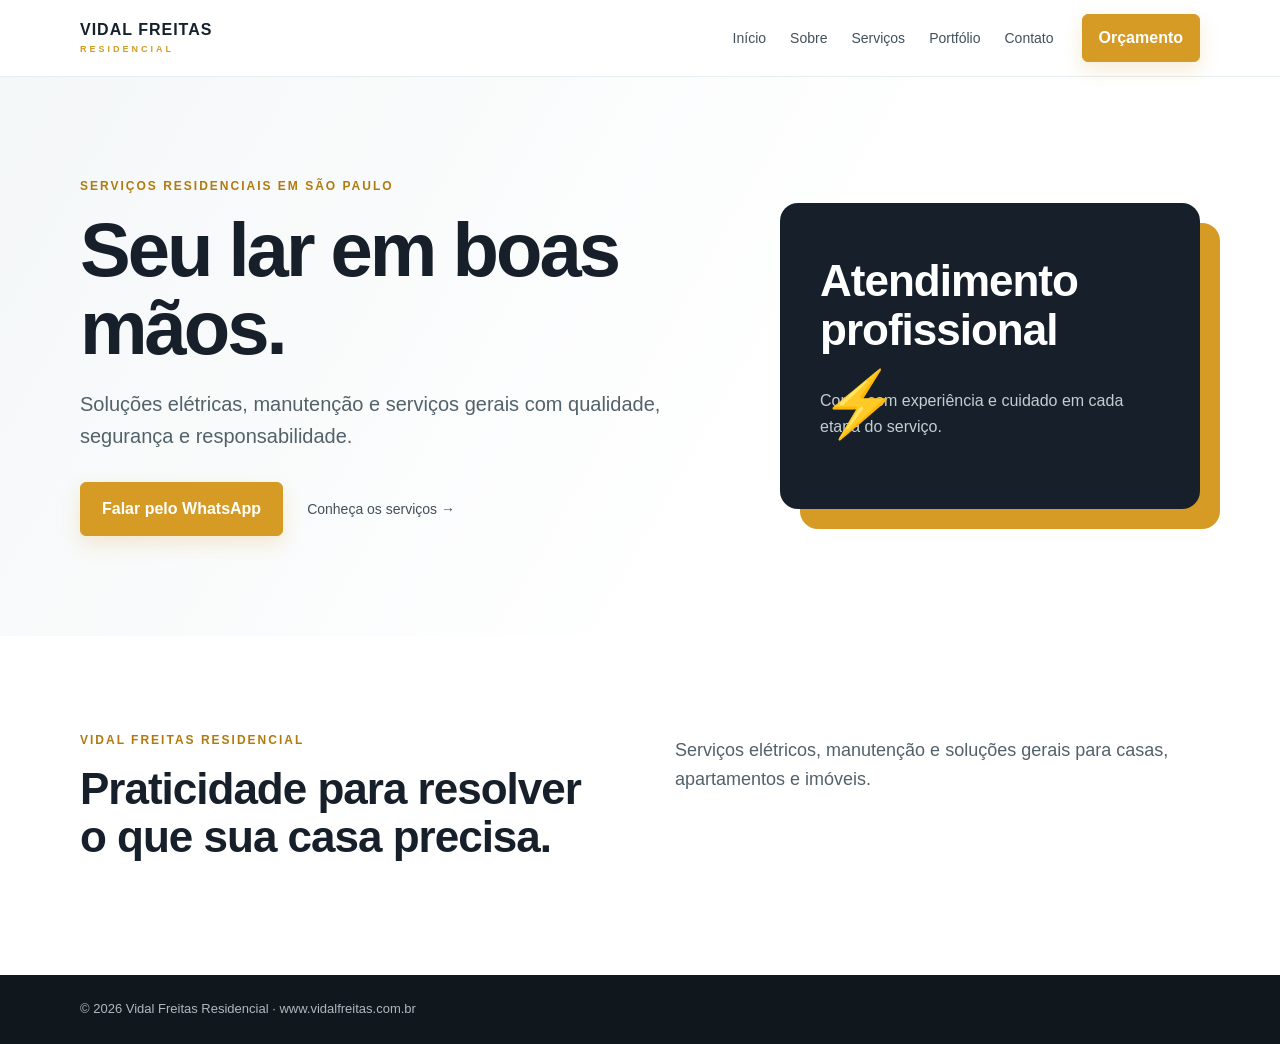
<file: index.html>
<!doctype html>
<html lang="pt-BR">
	<head><title>Vidal Freitas Residencial | Serviços residenciais</title>
		<meta charset="utf-8">
		<meta name="viewport" content="width=device-width,initial-scale=1">
		<link rel="stylesheet" href="style.css">
	</head><body>
		<header class="top">
			<div class="wrap nav">
				<a class="brand" href="index.html">VIDAL FREITAS<span>RESIDENCIAL</span>
				</a><nav><a href="index.html">Início</a>
					<a href="sobre.html">Sobre</a>
					<a href="servicos.html">Serviços</a>
					<a href="portfolio.html">Portfólio</a>
					<a href="contato.html">Contato</a>
				</nav><a class="btn small" href="https://wa.me/5511948649458" target="_blank">Orçamento</a>     								</div>
		</header>
		
		<main>
			<section class="hero">
			<div class="wrap hero-grid">
				<div><p class="eyebrow">SERVIÇOS RESIDENCIAIS EM SÃO PAULO</p>
					<h1>Seu lar em boas mãos.</h1><p class="lead">Soluções elétricas, manutenção e serviços gerais com qualidade, segurança e responsabilidade.</p>
					<div class="actions">
						<a class="btn" href="https://wa.me/5511948649458?text=Ol%C3%A1%21%20Vim%20pelo%20site%20e%20gostaria%20de%20solicitar%20um%20or%C3%A7amento." target="_blank">Falar pelo WhatsApp</a>
						<a class="text-link" href="servicos.html">Conheça os serviços →</a>
					</div>
				</div>
				<div class="hero-card">
					<div class="bolt">⚡</div>
					<h2>Atendimento profissional</h2>
					<p>Conte com experiência e cuidado em cada etapa do serviço.
					</p>
				</div>
			</div>
			</section>
			<section class="section">
				<div class="wrap two">
					<div>
						<p class="eyebrow">VIDAL FREITAS RESIDENCIAL</p>
						<h2>Praticidade para resolver o que sua casa precisa.</h2>
					</div>
					<p>Serviços elétricos, manutenção e soluções gerais para casas, apartamentos e imóveis.</p>
				
				</div>
			</section>
		</main>
		<footer>
			<div class="wrap">© 2026 Vidal Freitas Residencial · www.vidalfreitas.com.br</div>
		</footer>
	</body></html>
</file>
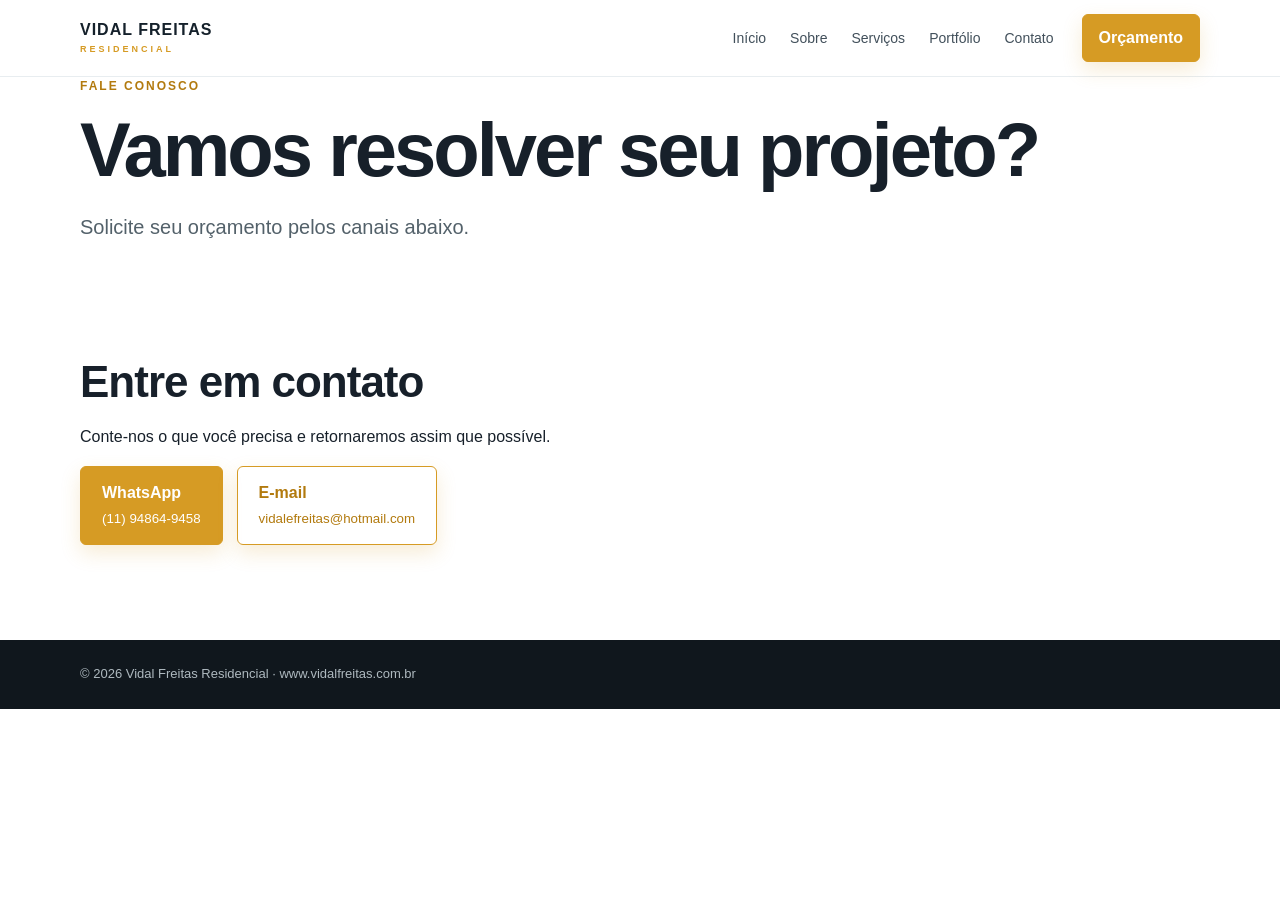
<file: contato.html>
<!doctype html>
<html lang="pt-BR">
  <head><title>Contato | Vidal Freitas Residencial</title>
    <meta charset="utf-8"><meta name="viewport" content="width=device-width,initial-scale=1">
    <link rel="stylesheet" href="style.css">
  
  </head><body><header class="top">
    <div class="wrap nav">
      <a class="brand" href="index.html">VIDAL FREITAS<span>RESIDENCIAL</span>
      </a>
      <nav>
        <a href="index.html">Início</a>
        <a href="sobre.html">Sobre</a>
        <a href="servicos.html">Serviços</a>
        <a href="portfolio.html">Portfólio</a>
        <a href="contato.html">Contato</a>
      </nav>
      <a class="btn small" href="https://wa.me/5511948649458" target="_blank">Orçamento</a>
    </div>
  
  </header>
    
    <main><section class="page-hero">
      <div class="wrap">
        <p class="eyebrow">FALE CONOSCO</p>
        <h1>Vamos resolver seu projeto?</h1>
        <p class="lead">Solicite seu orçamento pelos canais abaixo.</p>
      </div>
    
    </section>
      <section class="section">
        <div class="wrap contact-grid">
          <div>
            <h2>Entre em contato</h2>
            <p>Conte-nos o que você precisa e retornaremos assim que possível.</p>
          </div>
          <div class="contact-actions">
            <a class="btn" href="https://wa.me/5511948649458?text=Ol%C3%A1%21%20Gostaria%20de%20solicitar%20um%20or%C3%A7amento." target="_blank">WhatsApp<br><small>(11) 94864-9458</small>
            </a>
            <a class="btn outline" href="mailto:vidalefreitas@hotmail.com">E-mail<br><small>vidalefreitas@hotmail.com</small>
            </a>
          </div>
        </div></section>
    </main>
    
    <footer>
      <div class="wrap">© 2026 Vidal Freitas Residencial · www.vidalfreitas.com.br</div>
    </footer>
  
  </body></html>
</file>
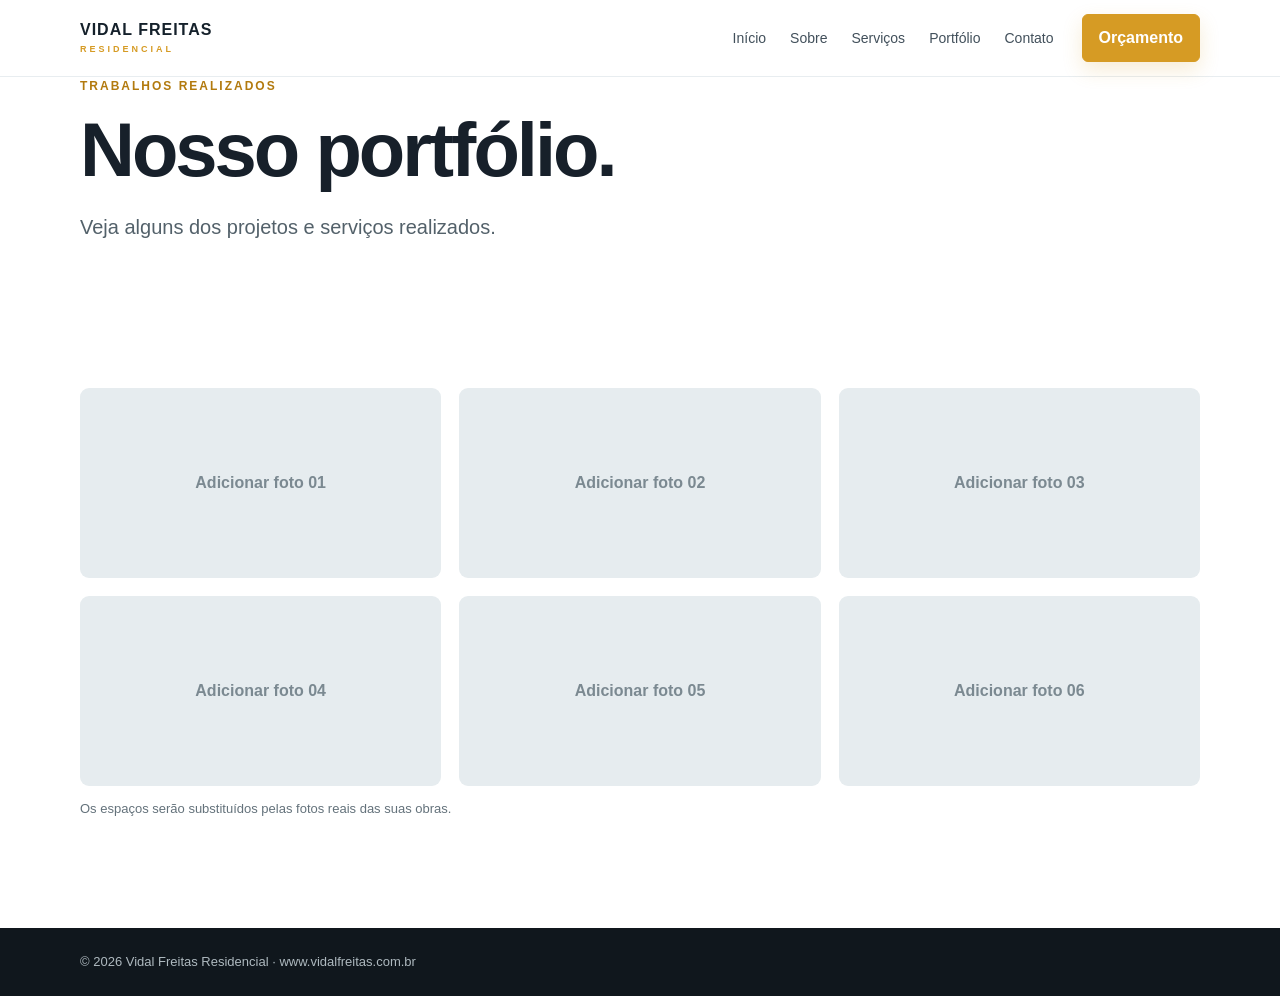
<file: portfolio.html>
<!doctype html>
<html lang="pt-BR">
  <head><title>Portfólio | Vidal Freitas Residencial</title>
    <meta charset="utf-8">
    <meta name="viewport" content="width=device-width,initial-scale=1">
    <link rel="stylesheet" href="style.css">
  
  </head><body><header class="top">
    <div class="wrap nav">
      <a class="brand" href="index.html">VIDAL FREITAS<span>RESIDENCIAL</span>
      </a><nav><a href="index.html">Início</a>
        <a href="sobre.html">Sobre</a>
        <a href="servicos.html">Serviços</a>
        <a href="portfolio.html">Portfólio</a>
        <a href="contato.html">Contato</a>
      </nav><a class="btn small" href="https://wa.me/5511948649458" target="_blank">Orçamento</a>
    </div></header><main><section class="page-hero">
      <div class="wrap">
        <p class="eyebrow">TRABALHOS REALIZADOS</p><h1>Nosso portfólio.</h1>
        <p class="lead">Veja alguns dos projetos e serviços realizados.</p>
      </div>
    
    </section>
      <section class="section">
        <div class="wrap">
          <div class="gallery">
            <div>Adicionar foto 01</div>
            <div>Adicionar foto 02</div>
            <div>Adicionar foto 03</div>
            <div>Adicionar foto 04</div>
            <div>Adicionar foto 05</div>
            <div>Adicionar foto 06</div>
          </div><p class="hint">Os espaços serão substituídos pelas fotos reais das suas obras.</p>
        </div>
      </section>
    </main>
    
    <footer>
      <div class="wrap">© 2026 Vidal Freitas Residencial · www.vidalfreitas.com.br</div>
    </footer>
  
  </body></html>
</file>
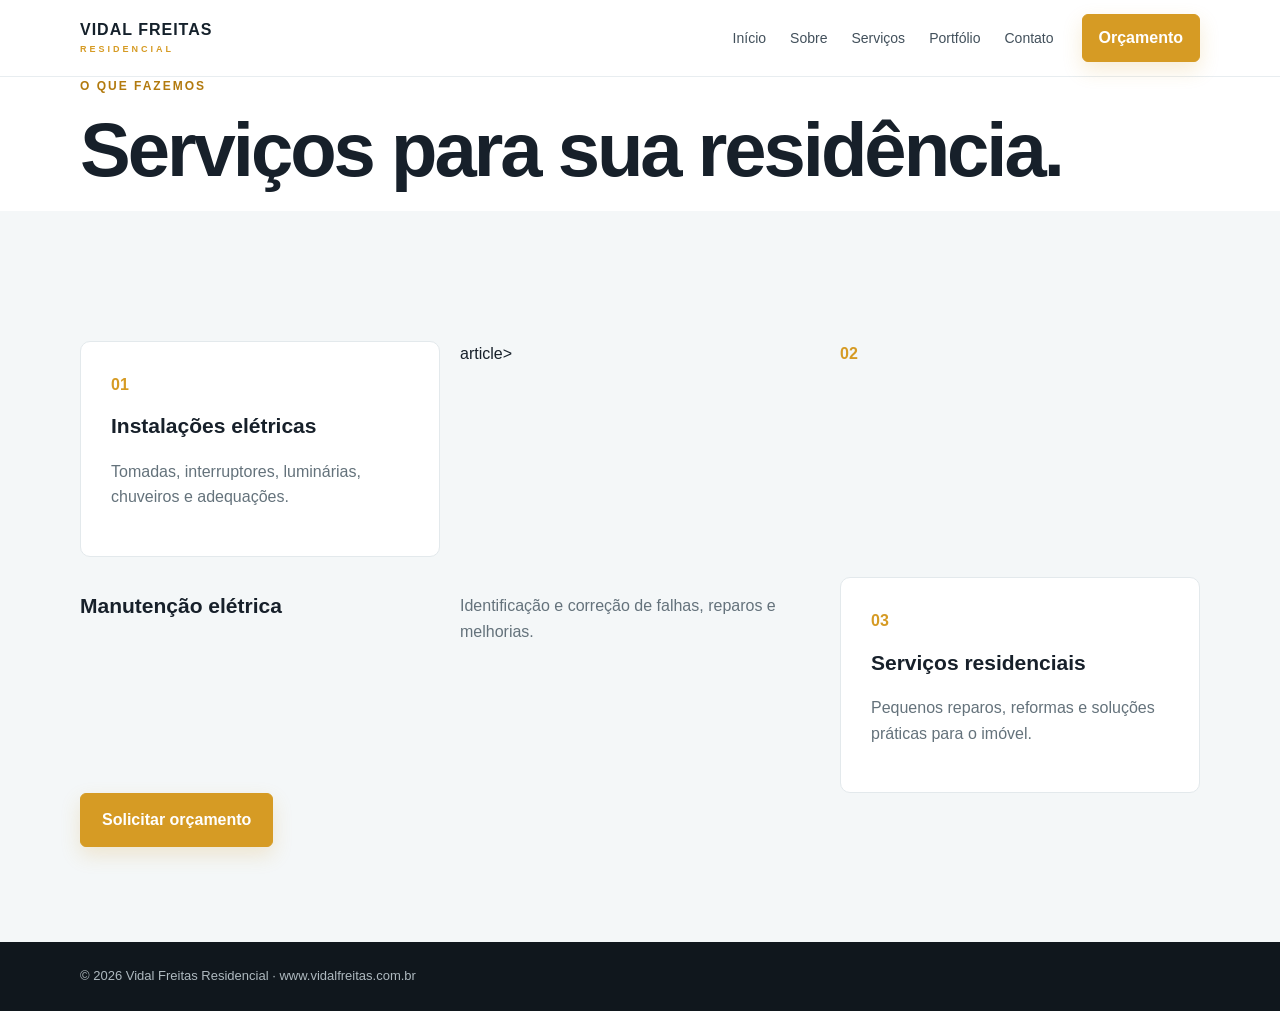
<file: servicos.html>
<!doctype html>
<html lang="pt-BR">
  <head><title>Serviços | Vidal Freitas Residencial</title>
    <meta charset="utf-8">
    <meta name="viewport" content="width=device-width,initial-scale=1">
    <link rel="stylesheet" href="style.css">
  
  </head><body>
    
    <header class="top">
      <div class="wrap nav">
        <a class="brand" href="index.html">VIDAL FREITAS<span>RESIDENCIAL</span></a>
        
        <nav>
          <a href="index.html">Início</a>
          <a href="sobre.html">Sobre</a>
          <a href="servicos.html">Serviços</a>
          <a href="portfolio.html">Portfólio</a>
          <a href="contato.html">Contato</a>
        </nav><a class="btn small" href="https://wa.me/5511948649458" target="_blank">Orçamento</a>
    
      </div>
    
    </header>
    <main>
      <section class="page-hero"><div class="wrap">
        <p class="eyebrow">O QUE FAZEMOS</p>
        <h1>Serviços para sua residência.</h1>
      </div></section>
      <section class="section soft">
        <div class="wrap">
          <div class="cards">
            <article><b>01</b>
              <h3>Instalações elétricas</h3>
              <p>Tomadas, interruptores, luminárias, chuveiros e adequações.</p>
            
            </article>article><b>02</b>
            <h3>Manutenção elétrica</h3>
            <p>Identificação e correção de falhas, reparos e melhorias.</p>
          </article>
            <article>
            <b>03</b><h3>Serviços residenciais</h3>
            <p>Pequenos reparos, reformas e soluções práticas para o imóvel.</p>
          </article>
          </div><a class="btn service-btn" href="contato.html">Solicitar orçamento</a>
        </div>
      
      </section>
    
    </main>
    <footer>
      <div class="wrap">© 2026 Vidal Freitas Residencial · www.vidalfreitas.com.br</div>
    </footer>
  
  </body></html>
</file>
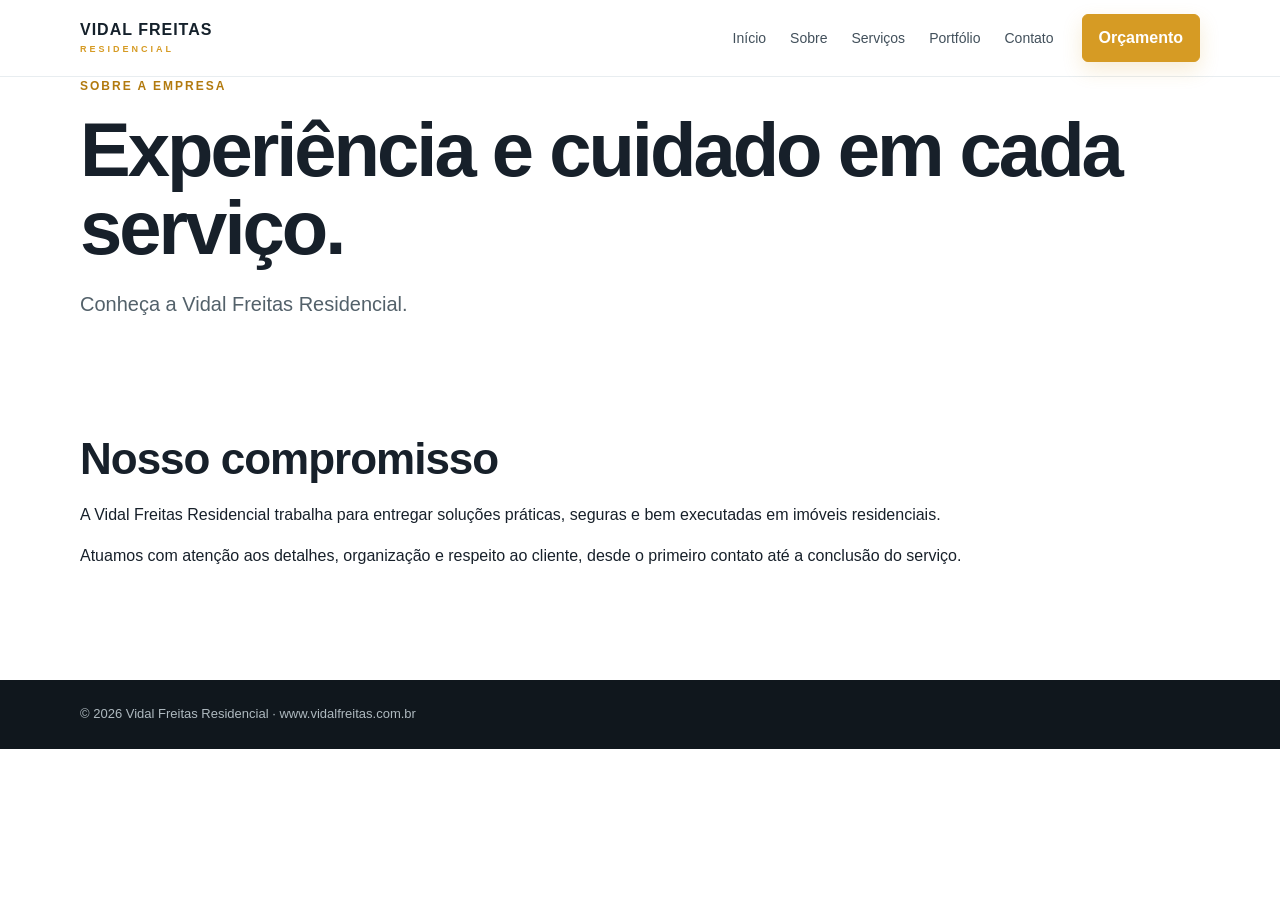
<file: sobre.html>
<!doctype html>
<html lang="pt-BR">
  <head><title>Sobre | Vidal Freitas Residencial</title>
    <meta charset="utf-8">
    <meta name="viewport" content="width=device-width,initial-scale=1">
    <link rel="stylesheet" href="style.css">
  </head>
  
  <body>
    
    <header class="top">
      <div class="wrap nav">
        <a class="brand" href="index.html">VIDAL FREITAS<span>RESIDENCIAL</span></a>
        
        <nav>
          <a href="index.html">Início</a>
          <a href="sobre.html">Sobre</a>
          <a href="servicos.html">Serviços</a>
          <a href="portfolio.html">Portfólio</a>
          <a href="contato.html">Contato</a>
        </nav>
        <a class="btn small" href="https://wa.me/5511948649458" target="_blank">Orçamento</a>
      </div>
    
    </header>
    
    <main>
      <section class="page-hero">
        <div class="wrap">
          <p class="eyebrow">SOBRE A EMPRESA</p>
          <h1>Experiência e cuidado em cada serviço.</h1>
          <p class="lead">Conheça a Vidal Freitas Residencial.</p>
        </div>
      
      </section>
      <section class="section">
        <div class="wrap content">
          <h2>Nosso compromisso</h2>
          <p>A Vidal Freitas Residencial trabalha para entregar soluções práticas, seguras e bem executadas em imóveis residenciais.</p>
          <p>Atuamos com atenção aos detalhes, organização e respeito ao cliente, desde o primeiro contato até a conclusão do serviço.</p>
        </div>
      
      </section>
    
    </main>
    
    <footer>
      <div class="wrap">© 2026 Vidal Freitas Residencial · www.vidalfreitas.com.br</div>
    </footer>
  
  </body>

</html>
</file>
<file: style.css>
*{box-sizing:border-box}html{scroll-behavior:smooth}body{margin:0;font-family:Arial,Helvetica,sans-serif;color:#17202a;background:#fff;line-height:1.6}.wrap{width:min(1120px,92%);margin:auto}.top{position:sticky;top:0;background:#fff;border-bottom:1px solid #e8edf0;z-index:5}.nav{height:76px;display:flex;align-items:center;gap:28px}.brand{font-weight:900;letter-spacing:1px;color:#15212b;text-decoration:none;line-height:1}.brand span{display:block;font-size:9px;letter-spacing:3px;color:#d69b24;margin-top:7px}nav{display:flex;gap:24px;margin-left:auto}nav a,.text-link{color:#42505b;text-decoration:none;font-size:14px}.btn{display:inline-block;background:#d69b24;color:#fff;text-decoration:none;padding:13px 21px;border-radius:6px;font-weight:700;border:1px solid #d69b24;box-shadow:0 8px 20px #d69b2430}.btn.small{padding:10px 16px}.btn.outline{background:transparent;color:#b27a0e}.hero{background:linear-gradient(120deg,#f4f7f8 0%,#fff 62%);padding:100px 0}.hero-grid{display:grid;grid-template-columns:1.2fr .8fr;align-items:center;gap:70px}.eyebrow{font-size:12px;letter-spacing:2px;font-weight:800;color:#b27a0e;margin:0 0 15px}h1{font-size:clamp(42px,7vw,76px);line-height:1.02;margin:0 0 22px;letter-spacing:-3px}h2{font-size:clamp(28px,4vw,44px);line-height:1.1;margin:0 0 18px;letter-spacing:-1px}h3{font-size:21px;margin:12px 0 8px}.lead{font-size:20px;color:#53616a;max-width:600px}.actions{display:flex;align-items:center;gap:24px;margin-top:30px}.hero-card{background:#17202a;color:#fff;border-radius:18px;padding:54px 40px;min-height:290px;display:flex;flex-direction:column;justify-content:end;box-shadow:20px 20px 0 #d69b24}.hero-card p{color:#c4cdd2}.bolt{font-size:64px;color:#e2a62f;position:absolute;margin-top:-150px}.section{padding:95px 0}.soft{background:#f4f7f8}.two{display:grid;grid-template-columns:1fr 1fr;gap:70px}.two>p{font-size:18px;color:#53616a;margin-top:5px}.cards{display:grid;grid-template-columns:repeat(3,1fr);gap:20px;margin-top:35px}.cards article{background:#fff;padding:30px;border-radius:10px;border:1px solid #e3e9ec}.cards b{color:#d69b24}.cards p,.hint{color:#64727b}.gallery{display:grid;grid-template-columns:repeat(3,1fr);gap:18px;margin-top:30px}.gallery div{height:190px;background:#e6ecef;border-radius:9px;display:grid;place-items:center;color:#7b8991;font-weight:700}.hint{font-size:13px}.contact{background:#17202a;color:#fff}.contact-box{display:flex;justify-content:space-between;align-items:center;gap:35px}.contact p:not(.eyebrow){color:#c4cdd2}.contact-actions{display:flex;gap:14px}.contact .outline{color:#fff;border-color:#d69b24}small{font-weight:400}footer{background:#10171d;color:#aeb9bf;padding:24px 0;font-size:13px}@media(max-width:760px){nav{display:none}.nav{justify-content:space-between}.hero{padding:70px 0}.hero-grid,.two{grid-template-columns:1fr;gap:40px}.cards,.gallery{grid-template-columns:1fr}.contact-box,.contact-actions{flex-direction:column;align-items:flex-start}.hero-card{min-height:220px}.actions{flex-wrap:wrap}}
</file>
